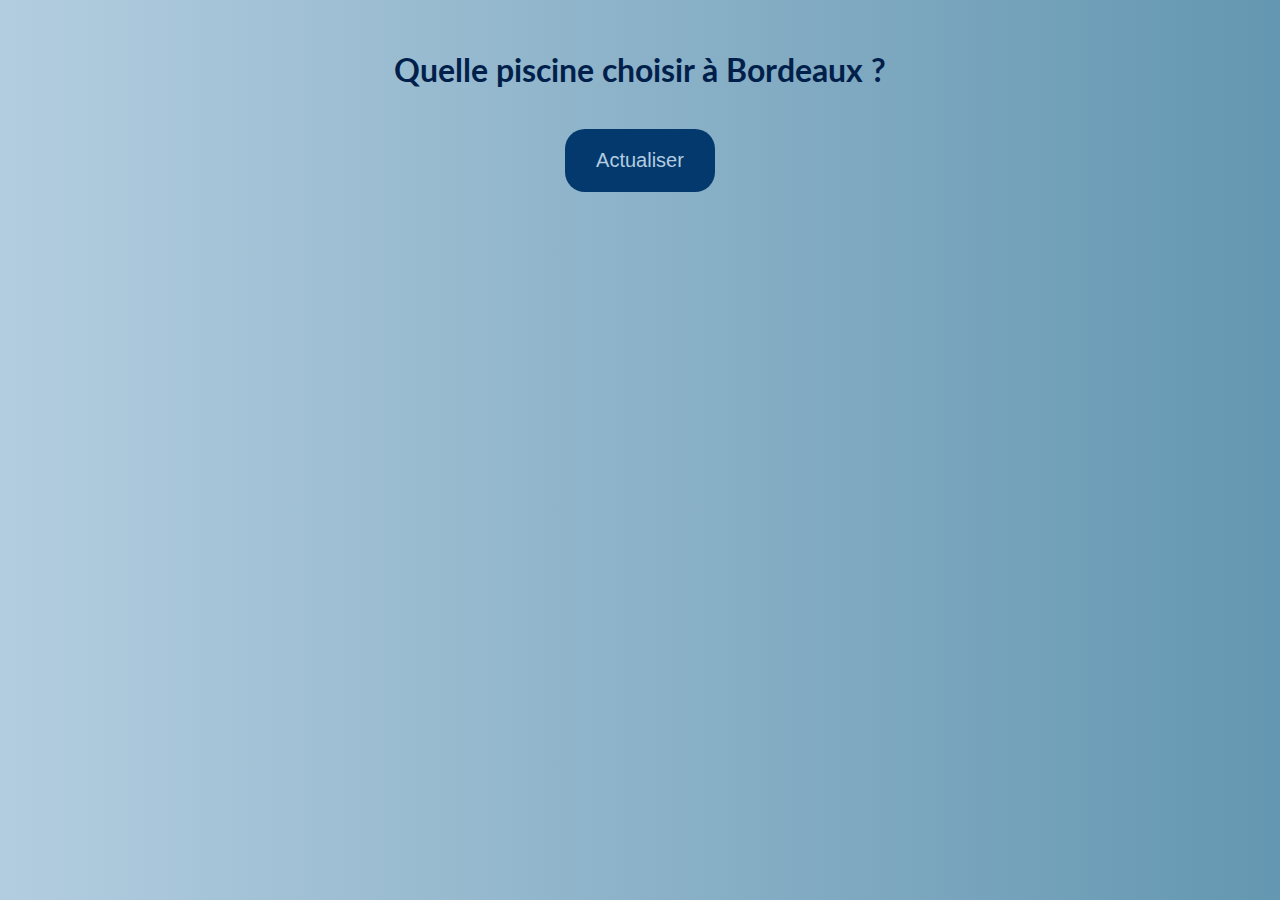
<file: exercices/bordeaux_opendata/index.html>
<!DOCTYPE html>
<html lang="fr">
  <head>
    <meta charset="UTF-8" />
    <meta name="viewport" content="width=device-width, initial-scale=1.0" />
    <title>Piscines à Bordeaux</title>
    <link rel="stylesheet" href="style.css" />
    <link rel="preconnect" href="https://fonts.googleapis.com">
    <link rel="preconnect" href="https://fonts.gstatic.com" crossorigin>
    <link href="https://fonts.googleapis.com/css2?family=Lato:wght@100;300;400;700;900&family=Raleway:wght@100;200;300;400;500;600;700;800;900&display=swap" rel="stylesheet">
  </head>
  <body>
    <div class="container">
      <h1>Quelle piscine choisir à Bordeaux ?</h1>
      <div class="main-interface">
        <button>Actualiser</button>
        <p class="errorMsg"></p>
        <div class="pools-container">
        </div>
        </div>
      </div>
    </div>
    <script src="index.js"></script>
  </body>
</html>
</file>
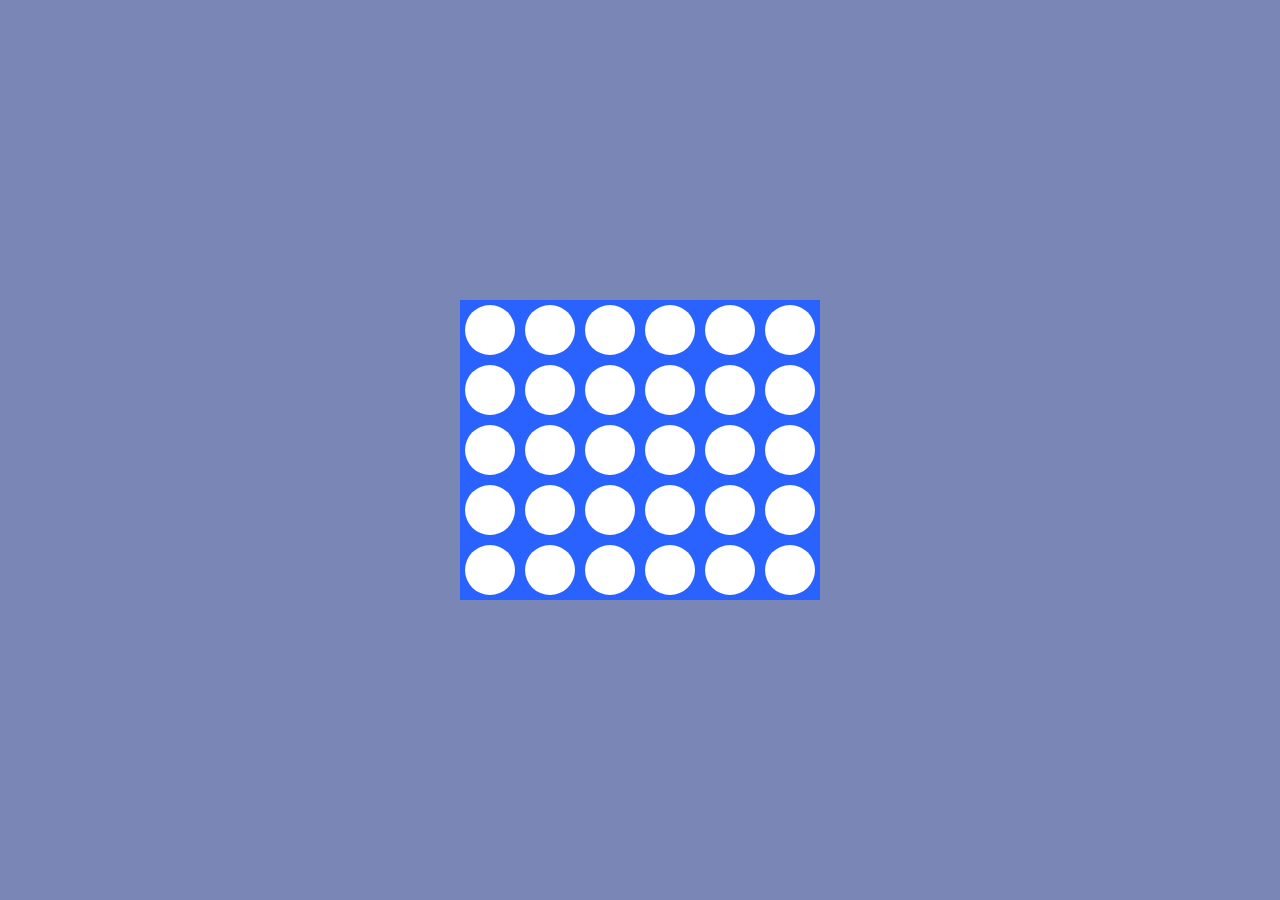
<file: exercices/damier/index.html>
<!DOCTYPE html>
<html lang="en">
<head>
    <meta charset="UTF-8">
    <meta name="viewport" content="width=device-width, initial-scale=1.0">
    <title>Grid</title>
    <link rel="stylesheet" href="style.css">
</head>
<body>
    <div class="container"></div>
    <script src="index.js"></script>
</body>
</html>
</file>
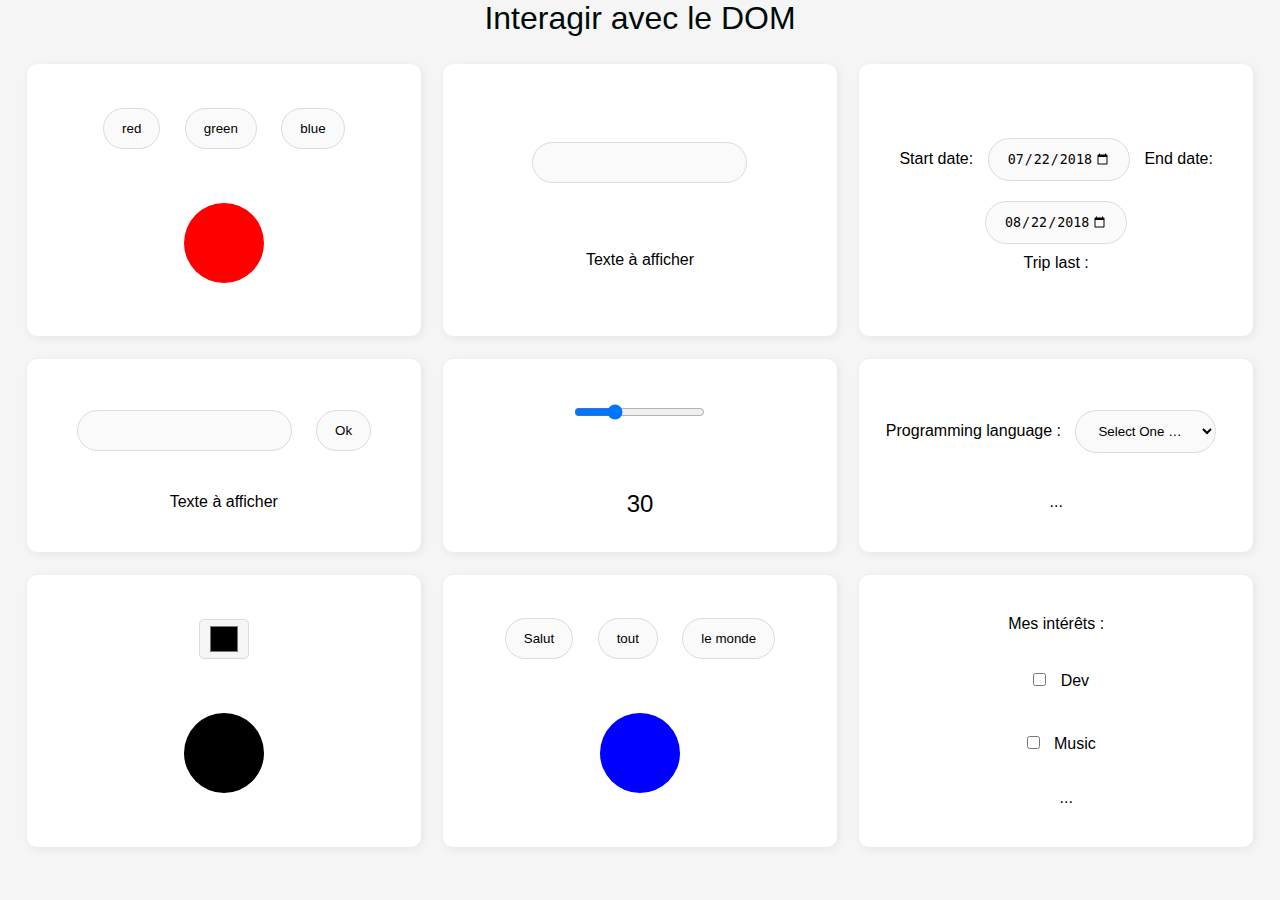
<file: exercices/DOM_interaction/finished/index.html>
<!DOCTYPE html>
<html>
<head>
    <title>Cours javascript</title> 
    <link rel="stylesheet" href="css/style.css">
    <link rel="preconnect" href="https://fonts.googleapis.com">
    <link rel="preconnect" href="https://fonts.gstatic.com" crossorigin>
    <link href="https://fonts.googleapis.com/css2?family=Space+Mono&display=swap" rel="stylesheet">
    <script type="module" src="src/main.js"></script>
</head>
<body>
    <h1>Interagir avec le DOM</h1>
    <div class="grid">
        <div class="exo">
            <div class="btn-container-1">
                <button class="btn btn-1">red</button>
                <button class="btn btn-1">green</button>
                <button class="btn btn-1">blue</button>
            </div>
            <div class="div-to-color-1 colored"></div>
        </div>
        <div class="exo">
            <input type="text" class="input-3">
            <div class="text-to-display-3">Texte à afficher</div>
        </div>
        <div class="exo">
            <div class="container-dates">
                <label for="start">Start date:</label>

                <input class="input-4" type="date" id="start" name="trip-start"
                    value="2018-07-22"
                    min="2018-01-01" max="2018-12-31">

                    <label for="end">End date:</label>

                <input class="input-4" type="date" id="end" name="trip-end"
                    value="2018-08-22"
                    min="2018-01-01" max="2018-12-31">

                <div class="text-to-display-4">Trip last : </div>
            </div>
        </div>
        <div class="exo">
            <form class="form-2">
                <input type="text" class="input-2">
                <button class="btn">Ok</button>
            </form>
            <div class="text-to-display-2">Texte à afficher</div>
        </div>
        <div class="exo">
            <input type="range" min="5" max="95" value=30 class="input-5">
            <div class="text-to-display-5">30</div>
        </div>
        <div class="exo">
            <label>
                Programming language :
                <select class="select-6" name="language">
                  <option value="">Select One …</option>
                  <option value="JS">JS</option>
                  <option value="Python">Python</option>
                  <option value="Php">Php</option>
                </select>
              </label>
              
              <div class="text-to-display-6"> ... </div>
        </div>
        <div class="exo">
            <input type="color" class="input-7">
            <div class="div-to-color-7 colored"></div>
        </div>
        <div class="exo">
            <div class="btn-container-8">
                <button class="btn btn-8" data-color="magenta">Salut</button>
                <button class="btn btn-8" data-color="purple">tout</button>
                <button class="btn btn-8" data-color="orange">le monde</button>
            </div>
            <div class="div-to-color-8 colored"></div>
        </div>
        <div class="exo">
                <legend>Mes intérêts : </legend>
                <div>
                  <input class="checkbox" type="checkbox" id="coding" name="interest" value="coding">
                  <label for="coding">Dev</label>
                </div>
                <div>
                  <input class="checkbox" type="checkbox" id="music" name="interest" value="music">
                  <label for="music">Music</label>
                </div>
                <div class="text-to-display-9"> ... </div>
        </div>
    </div>
</body>
</html>
</file>
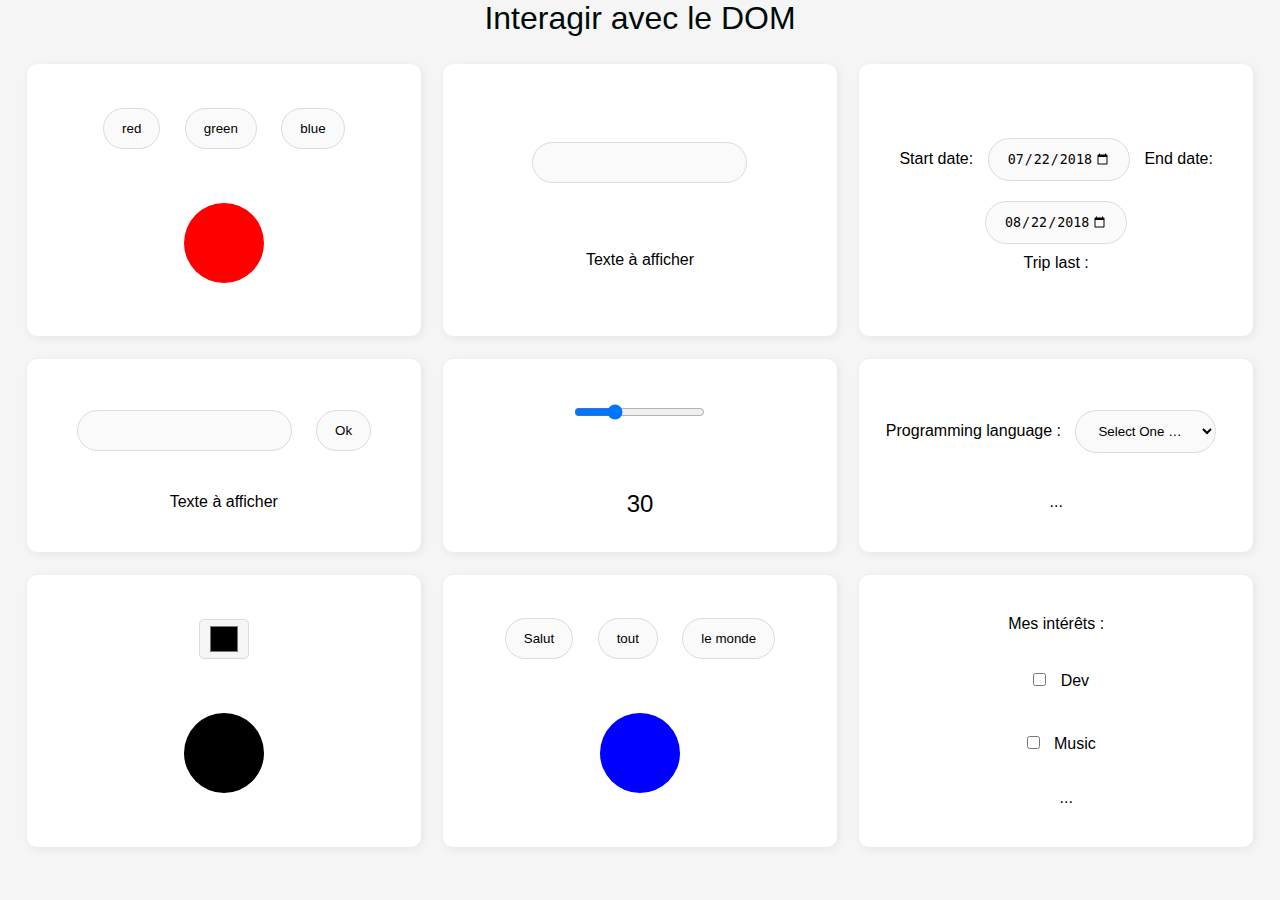
<file: exercices/DOM_interaction/starter/index.html>
<!DOCTYPE html>
<html>
<head>
    <title>Cours javascript</title> 
    <link rel="stylesheet" href="css/style.css">
    <link rel="preconnect" href="https://fonts.googleapis.com">
    <link rel="preconnect" href="https://fonts.gstatic.com" crossorigin>
    <link href="https://fonts.googleapis.com/css2?family=Space+Mono&display=swap" rel="stylesheet">
    <script type="module" src="src/main.js"></script>
</head>
<body>
    <h1>Interagir avec le DOM</h1>
    <div class="grid">
        <div class="exo">
            <div class="btn-container-1">
                <button class="btn btn-1">
                    <div class="sub-btn">red</div>
                </button>
                <button class="btn btn-1">green</button>
                <button class="btn btn-1">blue</button>
            </div>
            <div class="div-to-color-1 colored"></div>
        </div>
        <div class="exo">
            <input type="text" class="input-3">
            <div class="text-to-display-3">Texte à afficher</div>
        </div>
        <div class="exo">
            <div class="container-dates">
                <label for="start">Start date:</label>

                <input class="input-4" type="date" id="start" name="trip-start"
                    value="2018-07-22"
                    min="2018-01-01" max="2018-12-31">

                    <label for="end">End date:</label>

                <input class="input-4" type="date" id="end" name="trip-end"
                    value="2018-08-22"
                    min="2018-01-01" max="2018-12-31">

                <div class="text-to-display-4">Trip last : </div>
            </div>
        </div>
        <div class="exo">
            <form class="form-2">
                <input type="text" class="input-2">
                <button class="btn">Ok</button>
            </form>
            <div class="text-to-display-2">Texte à afficher</div>
        </div>
        <div class="exo">
            <input type="range" min="5" max="95" value=30 class="input-5">
            <div class="text-to-display-5">30</div>
        </div>
        <div class="exo">
            <label>
                Programming language :
                <select class="select-6" name="language">
                  <option value="">Select One …</option>
                  <option value="JS">JS</option>
                  <option value="Python">Python</option>
                  <option value="Php">Php</option>
                </select>
              </label>
              
              <div class="text-to-display-6"> ... </div>
        </div>
        <div class="exo">
            <input type="color" class="input-7">
            <div class="div-to-color-7 colored"></div>
        </div>
        <div class="exo">
            <div class="btn-container-8">
                <button class="btn btn-8" data-color="magenta" data-name="hello">Salut</button>
                <button class="btn btn-8" data-color="purple">tout</button>
                <button class="btn btn-8" data-color="orange">le monde</button>
            </div>
            <div class="div-to-color-8 colored"></div>
        </div>
        <div class="exo">
                <legend>Mes intérêts : </legend>
                <div>
                  <input class="checkbox" type="checkbox" id="coding" name="interest" value="coding">
                  <label for="coding">Dev</label>
                </div>
                <div>
                  <input class="checkbox" type="checkbox" id="music" name="interest" value="music">
                  <label for="music">Music</label>
                </div>
                <div class="text-to-display-9"> ... </div>
        </div>
    </div>
</body>
</html>
</file>
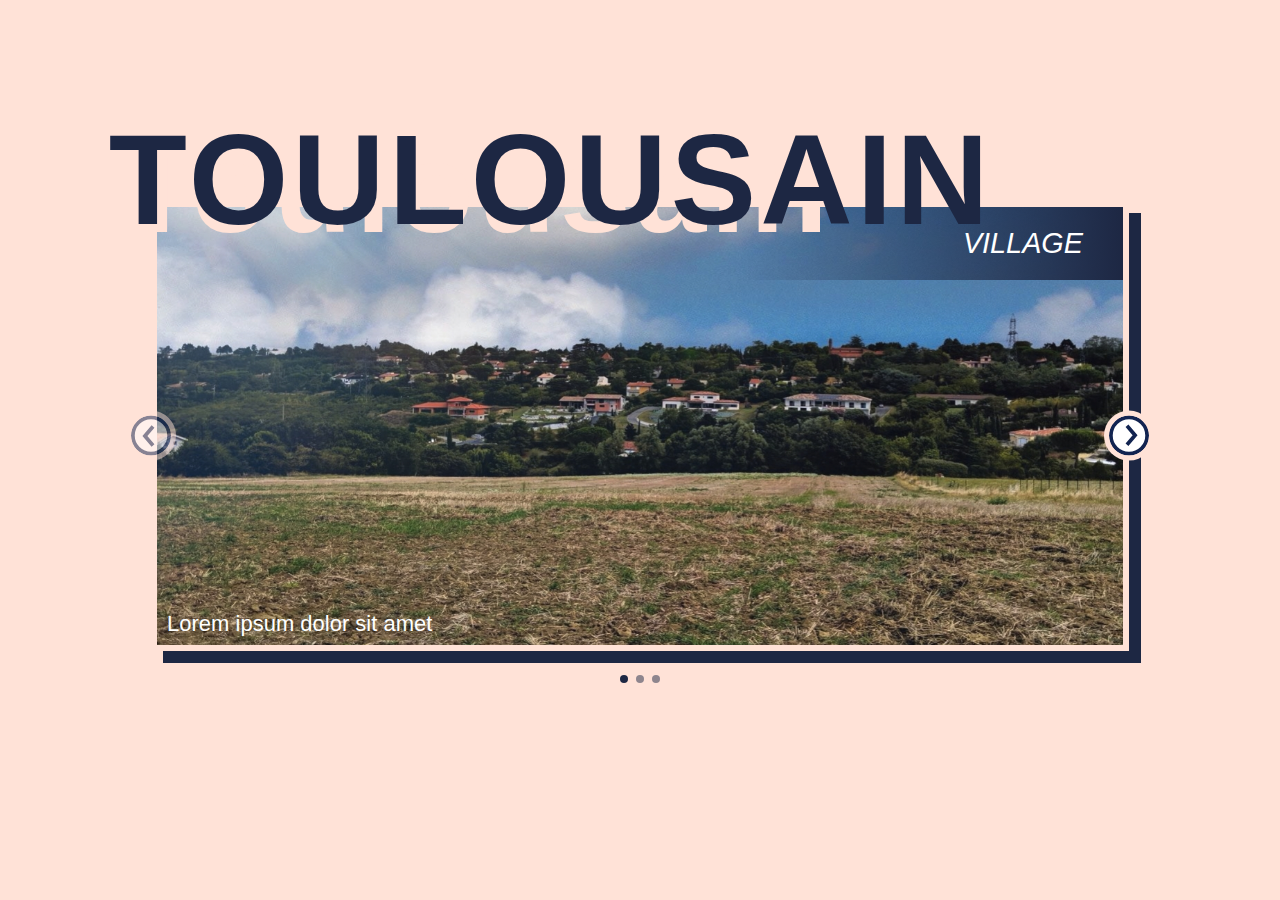
<file: exercices/slider/finished/index.html>
<!DOCTYPE html>
<html lang="en">
<head>
    <meta charset="UTF-8">
    <meta http-equiv="X-UA-Compatible" content="IE=edge">
    <meta name="viewport" content="width=device-width, initial-scale=1.0">
    <title>SLIDER</title>
    <link href='https://fonts.googleapis.com/css?family=PT Serif' rel='stylesheet'>
    <link rel="stylesheet" href="style.css">
</head>
<body>
    <div class="landscape-description-container">
        <div class="landscape-slider-title">TOULOUSAIN</div>
            <div class="slider-frame">
                <div class="slider-img-container">
                    <div class="slide-container">
                        <img class="slider-img" src="images/paysage-toulousain-1.jpg" alt="">
                        <img class="slider-img" src="images/paysage-toulousain-2.jpg" alt="">
                        <img class="slider-img" src="images/paysage-toulousain-3.jpg" alt="">
                    </div>
                    <div class="slider-title-container">
                        <div class="slider-title">
                            PAYSAGE
                        </div>
                    </div>
                    <div class="slider-legend-container">
                        <div class="slider-legend">Lorem ipsum dolor sit amet, consectetuer</div>
                    </div>
                </div>
                <div class="slider-btn-container">
                    <div class="slider-btn slider-btn-left">
                        <div class="btn-effect">
                            <svg xmlns="http://www.w3.org/2000/svg" width="53.523" height="53.523" viewBox="0 0 53.523 53.523">
                                <circle id="Ellipse_20" data-name="Ellipse 20" cx="24.262" cy="24.262" r="24.262" transform="translate(2.5 2.5)" fill="#fff" stroke="#122451" stroke-miterlimit="10" stroke-width="5"/>
                                <path id="Tracé_45" data-name="Tracé 45" d="M-7034.993,605.177l-10.847-12.7,10.847-12.7" transform="translate(7064.445 -565.247)" fill="none" stroke="#122451" stroke-miterlimit="10" stroke-width="5"/>
                            </svg>                   
                        </div>               
                    </div>
                    <div class="slider-btn slider-btn-right">
                        <div class="btn-effect">
                            <svg xmlns="http://www.w3.org/2000/svg" width="53.523" height="53.523" viewBox="0 0 53.523 53.523">
                                <circle id="Ellipse_17" data-name="Ellipse 17" cx="24.262" cy="24.262" r="24.262" transform="translate(2.5 2.5)" fill="#fff" stroke="#122451" stroke-miterlimit="10" stroke-width="5"/>
                                <path id="Tracé_42" data-name="Tracé 42" d="M-5867.35,578.84l10.847,12.7-10.847,12.7" transform="translate(5891.421 -565.247)" fill="none" stroke="#122451" stroke-miterlimit="10" stroke-width="5"/>
                            </svg>                                  
                        </div>
                    </div>
                </div>
            </div>
            <div class="dots-container">
                <div class="js-dot-0 dot"></div>
                <div class="js-dot-1 dot"></div>
                <div class="js-dot-2 dot"></div>
            </div>
        </div>
</body>
<script src="main.js"></script>
</file>
<file: exercices/bordeaux_opendata/style.css>
:root {
    --blue1: #011f4b;
    --blue2: #03396c;
    --blue3: #005b96;
    --blue4: #6497b1;
    --blue5: #b3cde0;
    --border-radius: 20px;
}

*,
::before,
::after {
    box-sizing: border-box;
    margin: 0;
    padding: 0;
}

body {
    min-height: 100vh;
    font-family: lato, Helvetica, sans-serif;
    background: linear-gradient(to right, var(--blue5), var(--blue4));
    padding: clamp(20px, 5vw, 50px) 20px 10px;
}

.container {
    max-width: 850px;
    margin: 0 auto;
    display: flex;
    flex-direction: column;
    align-items: center;
}

h1 {
    text-align: center;
    margin-bottom: 40px;
    color: var(--blue1);
}

.main-interface {
    display: flex;
    align-items: center;
    flex-direction: column;
    min-width: 360px;
}

button {
    width: 150px;
    padding: 20px;
    cursor: pointer;
    border: none;
    border-radius: var(--border-radius);
    font-size: 20px;
    background-color: var(--blue2);
    color: var(--blue5);
    margin-bottom: 40px;
    user-select: none;
}

.searching {
    pointer-events: none;
    background-color: var(--blue4);
}

.searching:hover {
    background-color: var(--blue4);
}

button:hover {
    background-color: var(--blue1);
}

.errorMsg {
    text-align: center;
    font-size: 20px;
    margin-bottom: 30px;
    color: red;
}

.place {
    width: 100%;
    margin-bottom: 60px;
}

.place-infos {
    margin-bottom: 10px;
    font-weight: 900;
}

.diagram-container {
    position: relative;
    margin-bottom: 40px;
}

.capacity {
    position: absolute;
    height: 30px;
    width: 100%;
    background-color: var(--blue2);
}

.visitors {
    position: absolute;
    top: 4px;
    left: 4px;
    height: 22px;
    width: 93%;
    transform: scaleX(0.01);
    transform-origin: left;
    transition: transform 3s ease-in-out;
    background-color: var(--blue5);
}

/* SPINNER */
.lds-ellipsis {
    display: inline-block;
    position: relative;
    width: 80px;
    top: -45px;
}

.lds-ellipsis div {
    position: absolute;
    top: 33px;
    width: 13px;
    height: 13px;
    border-radius: 50%;
    background: #fff;
    animation-timing-function: cubic-bezier(0, 1, 1, 0);
}

.lds-ellipsis div:nth-child(1) {
    left: 8px;
    animation: lds-ellipsis1 0.6s infinite;
}

.lds-ellipsis div:nth-child(2) {
    left: 8px;
    animation: lds-ellipsis2 0.6s infinite;
}

.lds-ellipsis div:nth-child(3) {
    left: 32px;
    animation: lds-ellipsis2 0.6s infinite;
}

.lds-ellipsis div:nth-child(4) {
    left: 56px;
    animation: lds-ellipsis3 0.6s infinite;
}

@keyframes lds-ellipsis1 {
    0% {
        transform: scale(0);
    }

    100% {
        transform: scale(1);
    }
}

@keyframes lds-ellipsis3 {
    0% {
        transform: scale(1);
    }

    100% {
        transform: scale(0);
    }
}

@keyframes lds-ellipsis2 {
    0% {
        transform: translate(0, 0);
    }

    100% {
        transform: translate(24px, 0);
    }
}
</file>
<file: exercices/damier/style.css>
*,
::before,
::after {
    box-sizing: border-box;
    margin: 0;
    padding: 0;
}

body {
    user-select: none;
}

.container {
    width: 100vw;
    height: 100vh;
    display: flex;
    flex-direction: column;
    align-items: center;
    justify-content: center;
    background-color: #7986b6;
}

.row {
    display: flex;
}

.squareSize {
    display: flex;
    justify-content: center;
    align-items: center;
    width: 60px;
    height: 60px;
}

.innerCircle {
    width: 50px;
    height: 50px;
    border-radius: 50px;
    background-color: white;
}
</file>
<file: exercices/DOM_interaction/finished/css/style.css>
:root {
    --color1 : #434CE5;
    --color2 : #000B09;
    --color3 : #b5003f;
    --color4 : #F5F5F5;
}

*,
::before,
::after {
  box-sizing: border-box;
  margin: 0;
  padding: 0;
}

body {
    font-family: 'Montserrat', sans-serif;
    min-height: 100vh;
    background-color: var(--color4) ;
}

.h1-container {
    height: 7vh;
    display: flex;
    flex-direction: column;
    justify-content: center;
    background-color: var(--color2); 
}

h1 {
    text-align: center;
    width: 100%;
    color: var(--color2);
    font-weight: 300;
}

h1 span {
    font-weight: 700;
    position: relative;
    z-index: 0;
}

h1 span::after {
    content: "DOM";
    position: absolute;
    right: -3px;
    top: 2px;
    color: var(--color1);
    z-index: -2;
}
h1 span::before {
    content: "DOM";
    position: absolute;
    left: -3px;
    top: -2px;
    color: var(--color3);
    z-index: -1;
    mix-blend-mode: multiply;
}

.grid {
    display: grid;
    grid-template-columns: repeat(1, 1fr);
    width: 100%;
    gap: 2.5vh;
    padding: 3vh;
}

@media (min-width: 530px) {
    .grid {
        grid-template-columns: repeat(2, 1fr);
    }
}

@media (min-width: 770px) {
    .grid {
        grid-template-columns: repeat(3, 1fr);
        height: 93vh;
    }
}

.exo {
    display: flex;
    flex-direction: column;
    justify-content: space-evenly;
    align-items: center;
    text-align: center;
    padding: 10px;
    background-color: white;
    border-radius: 10px;
    box-shadow: 2px 2px 10px rgba(0, 0, 0, 0.065);
    transition: all 0.2s ease;
}

.exo:hover {
    transform: scale(1.015)
}

.div-to-color-1 {
    background-color: red;
}

.btn, input, select {
    margin: 10px;
    padding: 12px 18px;
    border-radius: 100px;
    border: 0;
    background-color: rgba(219, 219, 219, 0.137);
    border: 1px solid rgb(219, 219, 219);
    cursor: pointer;
}

.input-7 {
    margin: 10px;
    padding: 2px 8px;
    height: 40px;
    border-radius: 5px;
    border: 0;
    background-color: var(--color4);
    border: 1px solid rgb(219, 219, 219);
}

.input-5 {
    padding: 0;
}

.btn:hover, input:hover, select:hover {
    border: 1px solid var(--color1);
}

input, select {
    margin: 10px;
}

.colored {
    margin: 20px;
    width: 80px;
    height: 80px;
    border-radius: 50px;
}

.div-to-color-7 {
    background-color: black;
}

.div-to-color-8 {
    background-color: blue;
}

.text-to-display-9 {
    margin-left: 20px;
}

.text-to-display {
    font-weight: 500;
    font-size: 1.1rem;
    font-style: italic;
    color: var(--color1);
}

.text-to-display-5 {
    margin-top: 4vh;
    font-size: 1.5rem;
}

.checkbox-container {
    display: flex;
    gap: 4vw
}
</file>
<file: exercices/DOM_interaction/starter/css/style.css>
:root {
    --color1 : #434CE5;
    --color2 : #000B09;
    --color3 : #b5003f;
    --color4 : #F5F5F5;
}

*,
::before,
::after {
  box-sizing: border-box;
  margin: 0;
  padding: 0;
}

body {
    font-family: 'Montserrat', sans-serif;
    min-height: 100vh;
    background-color: var(--color4) ;
}

.h1-container {
    height: 7vh;
    display: flex;
    flex-direction: column;
    justify-content: center;
    background-color: var(--color2); 
}

h1 {
    text-align: center;
    width: 100%;
    color: var(--color2);
    font-weight: 300;
}

h1 span {
    font-weight: 700;
    position: relative;
    z-index: 0;
}

h1 span::after {
    content: "DOM";
    position: absolute;
    right: -3px;
    top: 2px;
    color: var(--color1);
    z-index: -2;
}
h1 span::before {
    content: "DOM";
    position: absolute;
    left: -3px;
    top: -2px;
    color: var(--color3);
    z-index: -1;
    mix-blend-mode: multiply;
}

.grid {
    display: grid;
    grid-template-columns: repeat(1, 1fr);
    width: 100%;
    gap: 2.5vh;
    padding: 3vh;
}

@media (min-width: 530px) {
    .grid {
        grid-template-columns: repeat(2, 1fr);
    }
}

@media (min-width: 770px) {
    .grid {
        grid-template-columns: repeat(3, 1fr);
        height: 93vh;
    }
}

.exo {
    display: flex;
    flex-direction: column;
    justify-content: space-evenly;
    align-items: center;
    text-align: center;
    padding: 10px;
    background-color: white;
    border-radius: 10px;
    box-shadow: 2px 2px 10px rgba(0, 0, 0, 0.065);
    transition: all 0.2s ease;
}

.exo:hover {
    transform: scale(1.015)
}

.div-to-color-1 {
    background-color: red;
}

.btn, input, select {
    margin: 10px;
    padding: 12px 18px;
    border-radius: 100px;
    border: 0;
    background-color: rgba(219, 219, 219, 0.137);
    border: 1px solid rgb(219, 219, 219);
    cursor: pointer;
}

.input-7 {
    margin: 10px;
    padding: 2px 8px;
    height: 40px;
    border-radius: 5px;
    border: 0;
    background-color: var(--color4);
    border: 1px solid rgb(219, 219, 219);
}

.input-5 {
    padding: 0;
}

.btn:hover, input:hover, select:hover {
    border: 1px solid var(--color1);
}

input, select {
    margin: 10px;
}

.colored {
    margin: 20px;
    width: 80px;
    height: 80px;
    border-radius: 50px;
}

.div-to-color-7 {
    background-color: black;
}

.div-to-color-8 {
    background-color: blue;
}

.text-to-display-9 {
    margin-left: 20px;
}

.text-to-display {
    font-weight: 500;
    font-size: 1.1rem;
    font-style: italic;
    color: var(--color1);
}

.text-to-display-5 {
    margin-top: 4vh;
    font-size: 1.5rem;
}

.checkbox-container {
    display: flex;
    gap: 4vw
}
</file>
<file: exercices/slider/finished/style.css>
:root {
    --primaryColor: #1d2743;
    --secondaryColor: rgb(255, 226, 215);
    --tertiaryColor: #1d274344;
    --white: rgb(255, 255, 255);
    --img-width: 76.4vw;
    --img-height: 50vh;
}

*,
::before,
::after {
  box-sizing: border-box;
  margin: 0;
  padding: 0;
}

body {
    background-color: var(--secondaryColor);
    padding: 10vh 0;
    width: 100vw;
    height: 100vh;
}

.landscape-slider-title {
    font-family: "marseille", sans-serif;
    font-weight: 500;
    margin: 1rem 0 -85px 8.5vw;
    font-size: 8rem;
    letter-spacing: 4px;
    font-weight: bold;
    color: var(--primaryColor);
    user-select: none;
    position: relative;
    transition: all 0.2s ease;
    z-index: 2;
}

.landscape-slider-title:hover {
    letter-spacing: 10px;
}

.landscape-slider-title::before {
    content: "Toulousain";
    color: var(--secondaryColor);
    position: absolute;
    left: 10px;
    top: 8px;
    z-index: -1;
}

.slider-frame {
    margin: 33px auto;
    width: var(--img-width);
    height: var(--img-height);
}

.slider-title-container {
    padding: 20px;
    width: 100%;
    position: absolute;
    background: linear-gradient(90deg, rgba(255, 255, 255, 0) 60%, var(--primaryColor));
}

.slider-title {
    margin-right: 20px;
    font-family: 'PT Sans Narrow', sans-serif;
    color: var(--white);
    font-weight: lighter;
    font-size: 1.8rem;
    user-select: none;
    text-align: end;
    font-style: italic;
}

.slide-container {
    position: absolute;
}

.slider-img {
    width: var(--img-width);
    height: var(--img-height);
    object-fit: fill;
    position: absolute;
    transition-property: transform;
    transition-duration: 2s;
    user-select: none;
}

.slider-frame {
    position: relative;
    margin-bottom: 20px;
}

.slider-img-container {
    overflow: hidden;
    position: relative;
    height: 100%;
    border: 6px solid var(--secondaryColor);
    box-shadow: 12px 12px 0px var(--primaryColor);
}

.slider-btn-container {
    position: absolute;
    top: 55%;
    transform: translateY(-50%);
    display: flex;
    width: 100%;
    justify-content: space-between;
}

.slider-btn-container svg {
    height: 50px;
    width: auto;
    fill: #1d2743;
    background-color: var(--secondaryColor);
    border-radius: 100px;
    padding: 5px;
    transition: all 0.2s ease;
}

.slider-btn-container svg:hover {
    transform: scale(1.15);
}

.slider-btn-left {
    cursor: pointer;
    padding: 30px;
    transform: translate(-50%, -10%);
}

.slider-btn-right {
    cursor: pointer;
    padding: 30px;
    transform: translate(50%, -10%);
}

.slider-legend-container {
    position: absolute;
    bottom: 0;
    width: 50%;
}

.slider-legend {
    color: white;
    font-family: 'PT Sans Narrow', sans-serif;
    font-size: 22px;
    padding: 8px 10px;
    user-select: none;
}

.dots-container {
    width: 100%;
    display: flex;
    justify-content: center;
}

.dot {
    width: 8px;
    height: 8px;
    border-radius: 50px;
    background-color: var(--primaryColor);
    margin: 4px;
    cursor: pointer;
}
</file>
